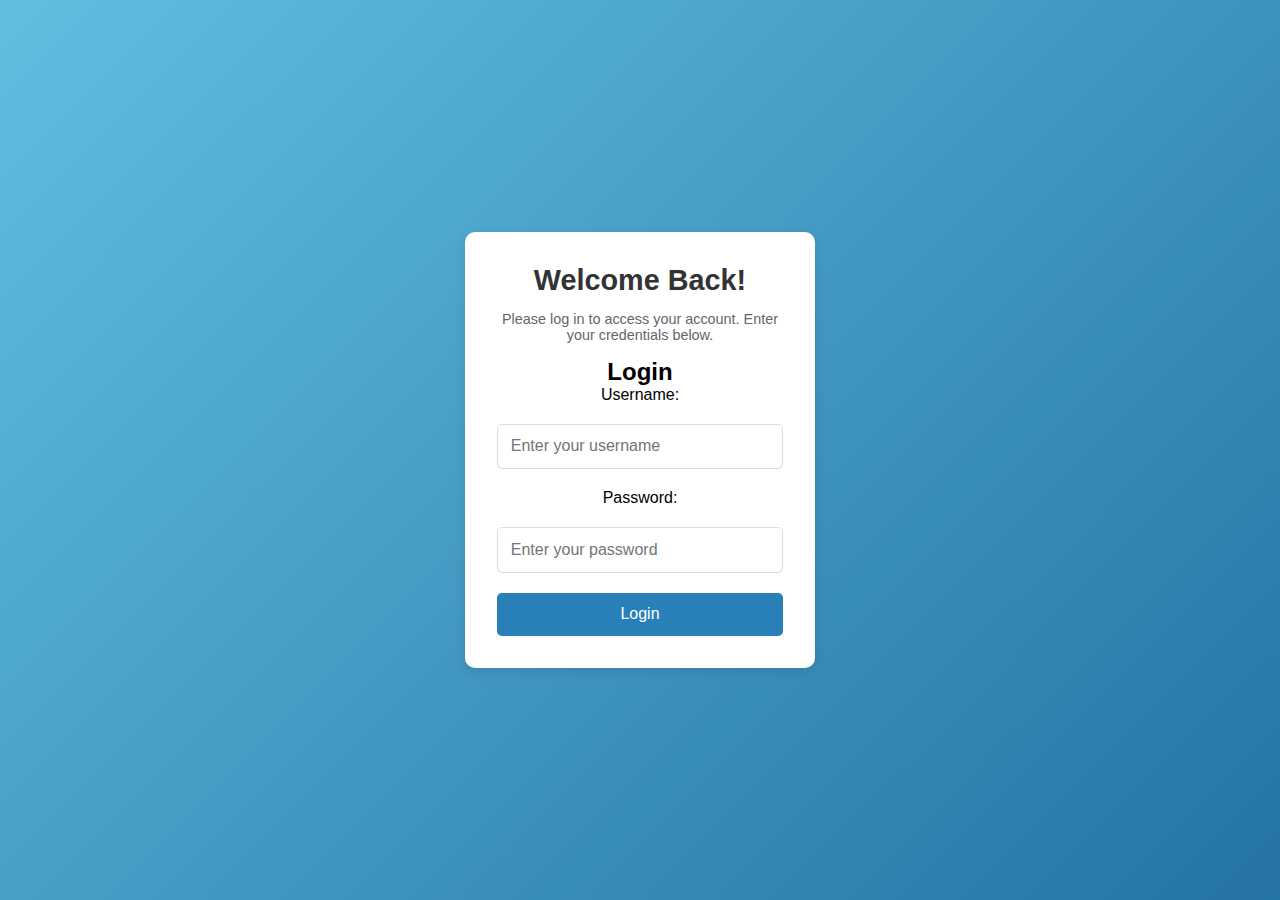
<file: HTML/index.html>
<!DOCTYPE html>
<html lang="en">

<head>
  <meta charset="UTF-8" />
  <meta name="viewport" content="width=device-width, initial-scale=1.0" />
  <title>Login Page</title>
  <link rel="stylesheet" href="../CSS/login.css">
  <script src="../JS/login.js"></script>
</head>

<body>
  <div class="loginPage">
    <div class="loginForm">
      <h1>Welcome Back!</h1>
      <p>Please log in to access your account. Enter your credentials below.</p>
      <h2>Login</h2>
      <form>
        <label for="username">Username:</label>
        <input type="text" placeholder="Enter your username" id="username" />
        
        <label for="password">Password:</label>
        <input type="password" placeholder="Enter your password" id="password" />
        
        <button class="loginBtn" type="button">
          Login
        </button>
      </form>
      
      
    </div>
  </div>
</body>

</html>
</file>
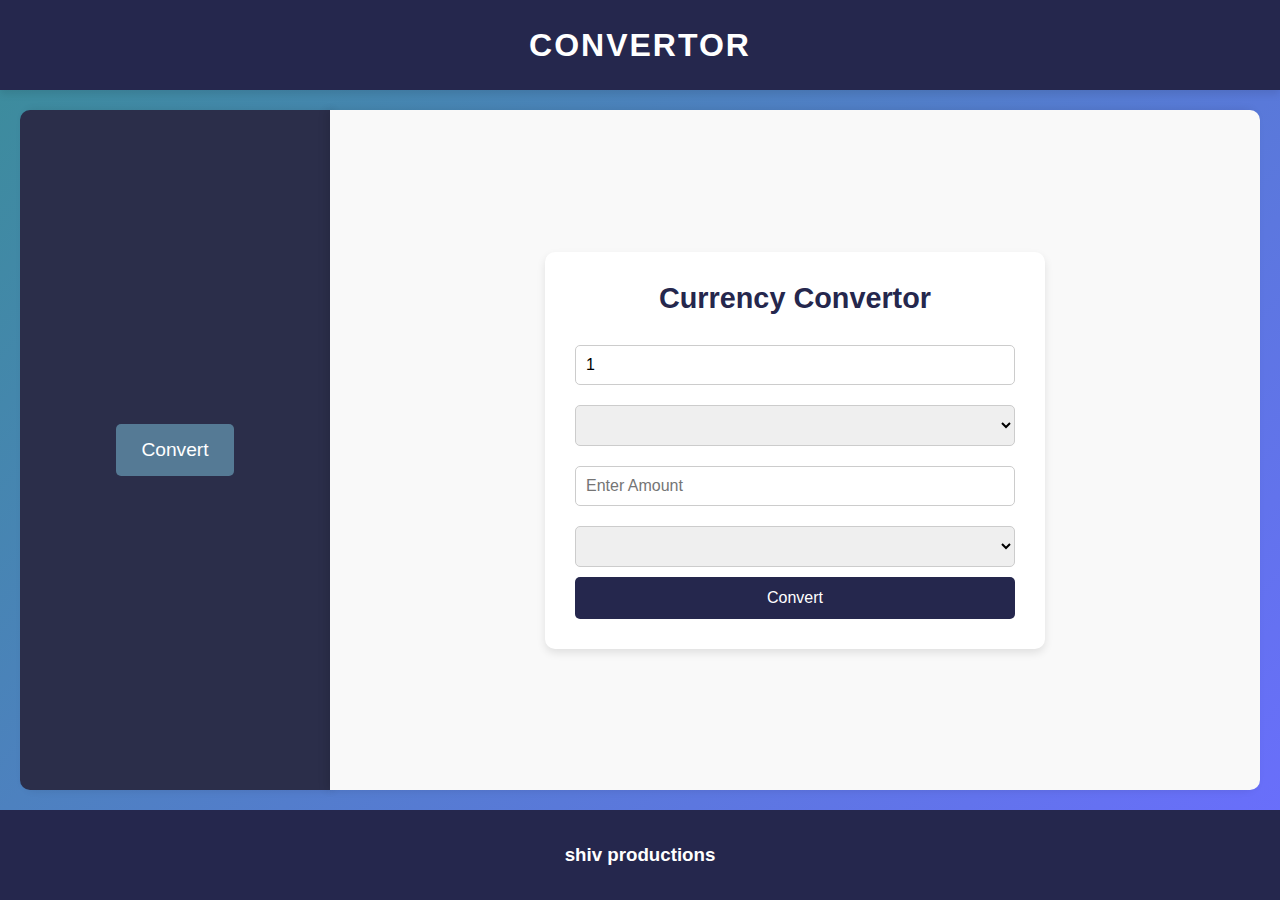
<file: HTML/convertor.html>
<!DOCTYPE html>
<html lang="en">

<head>
    <meta charset="UTF-8" />
    <meta name="viewport" content="width=device-width, initial-scale=1.0" />
    <title>Document</title>
    <link rel="stylesheet" href="../CSS/convertor.css">
    <script src="../JS/convertor.js"></script>
</head>

<body>
    <div class="container">
        <div class="header">
            <h1>Convertor</h1>
        </div>
        <div class="body">
            <div class="left">
                <button onclick="showConvertor()">Convert</button>
            </div>
            <div class="right">
                <div class="convertor">
                    <h1>Currency Convertor</h1>
                    <div>
                        <input type="text" id="input" placeholder="Enter Amount" value="1" />
                        <select name="" id="inputCurrency">
                        </select>
                    </div>
                    <div>
                        <input type="text" id="output" placeholder="Enter Amount" />
                        <select name="" id="outputCurrency"></select>
                    </div>
                    <button onclick="convert()">Convert</button>
                </div>
            </div>
        </div>
        <div class="footer">
            <h3>shiv productions</h3>
        </div>
    </div>
</body>

</html>
</file>
<file: CSS/login.css>
/* Reset */
* {
    margin: 0;
    padding: 0;
    box-sizing: border-box;
    font-family: Arial, sans-serif;
}

/* Page Styling */
body, html {
    width: 100%;
    height: 100%;
    background: linear-gradient(135deg, #6dd5fa, #2980b9);
    display: flex;
    justify-content: center;
    align-items: center;
}

/* Login Page Container */
.loginPage {
    display: flex;
    justify-content: center;
    align-items: center;
    width: 100%;
    height: 100vh;
    background: rgba(0, 0, 0, 0.1);
}

/* Login Form */
.loginForm {
    display: flex;
    flex-direction: column;
    align-items: center;
    width: 350px;
    padding: 2em;
    background-color: #fff;
    border-radius: 10px;
    box-shadow: 0px 4px 12px rgba(0, 0, 0, 0.1);
    text-align: center;
}

/* Form Styling */
form {
    display: flex;
    flex-direction: column;
    gap: 20px;
    width: 100%;
}

.loginForm h1 {
    font-size: 1.8em;
    margin-bottom: 0.5em;
    color: #333;
}

.loginForm p {
    color: #666;
    font-size: 0.9em;
    margin-bottom: 1em;
}

/* Input Fields */
form input[type="text"],
form input[type="password"] {
    padding: 0.8em;
    font-size: 1em;
    border: 1px solid #ddd;
    border-radius: 5px;
    transition: border-color 0.3s;
}

form input[type="text"]:focus,
form input[type="password"]:focus {
    outline: none;
    border-color: #2980b9;
}

/* Login Button */
.loginBtn {
    padding: 0.8em;
    font-size: 1em;
    background-color: #2980b9;
    color: #fff;
    border: none;
    border-radius: 5px;
    cursor: pointer;
    transition: background-color 0.3s;
}

.loginBtn:hover {
    background-color: #21618c;
}

/* Additional Links */
.loginForm a {
    color: #2980b9;
    text-decoration: none;
    font-size: 0.9em;
    margin-top: 1em;
    transition: color 0.3s;
}

.loginForm a:hover {
    color: #14568a;
}
</file>
<file: CSS/convertor.css>
/* Reset */
* {
    margin: 0;
    padding: 0;
    box-sizing: border-box;
    font-family: Arial, sans-serif;
}

/* Main Container */
.container {
    display: flex;
    flex-direction: column;
    min-height: 100vh;
    background: linear-gradient(135deg, #3b8d99, #6b6dff);
    color: #333;
}

/* Header Styling */
.header {
    background-color: #25274d;
    color: #fff;
    height: 10vh;
    display: flex;
    justify-content: center;
    align-items: center;
    box-shadow: 0px 4px 8px rgba(0, 0, 0, 0.1);
}

.header h1 {
    font-size: 2em;
    font-weight: 600;
    text-transform: uppercase;
    letter-spacing: 2px;
}

/* Body Styling */
.body {
    display: flex;
    flex-grow: 1;
    padding: 20px;
}

/* Left Panel */
.left {
    width: 25%;
    background-color: #2b2e4a;
    color: #fff;
    display: flex;
    align-items: center;
    justify-content: center;
    padding: 20px;
    border-radius: 10px 0 0 10px;
    box-shadow: 4px 0 8px rgba(0, 0, 0, 0.1);
}

.left button {
    padding: 15px 25px;
    font-size: 1.2em;
    color: #fff;
    background-color: #557a95;
    border: none;
    border-radius: 5px;
    cursor: pointer;
    transition: background-color 0.3s ease;
}

.left button:hover {
    background-color: #417b9a;
}

/* Right Panel */
.right {
    width: 75%;
    background-color: #f9f9f9;
    display: flex;
    align-items: center;
    justify-content: center;
    padding: 20px;
    border-radius: 0 10px 10px 0;
    box-shadow: -4px 0 8px rgba(0, 0, 0, 0.1);
}

.convertor {
    width: 100%;
    max-width: 500px;
    text-align: center;
    background-color: #fff;
    padding: 30px;
    border-radius: 10px;
    box-shadow: 0px 4px 8px rgba(0, 0, 0, 0.1);
}

.convertor h1 {
    font-size: 1.8em;
    color: #25274d;
    margin-bottom: 20px;
}

/* Input Fields and Selectors */
.convertor input[type="text"],
.convertor select {
    width: 100%;
    padding: 10px;
    margin: 10px 0;
    font-size: 1em;
    border: 1px solid #ccc;
    border-radius: 5px;
}

.convertor input[type="text"]:focus,
.convertor select:focus {
    outline: none;
    border-color: #6b6dff;
}

/* Convert Button */
.convertor button {
    padding: 12px 20px;
    font-size: 1em;
    background-color: #25274d;
    color: #fff;
    border: none;
    border-radius: 5px;
    cursor: pointer;
    transition: background-color 0.3s ease;
    width: 100%;
}

.convertor button:hover {
    background-color: #417b9a;
}

/* Footer Styling */
.footer {
    height: 10vh;
    display: flex;
    justify-content: center;
    align-items: center;
    background-color: #25274d;
    color: #fff;
    font-weight: bold;
}
</file>
